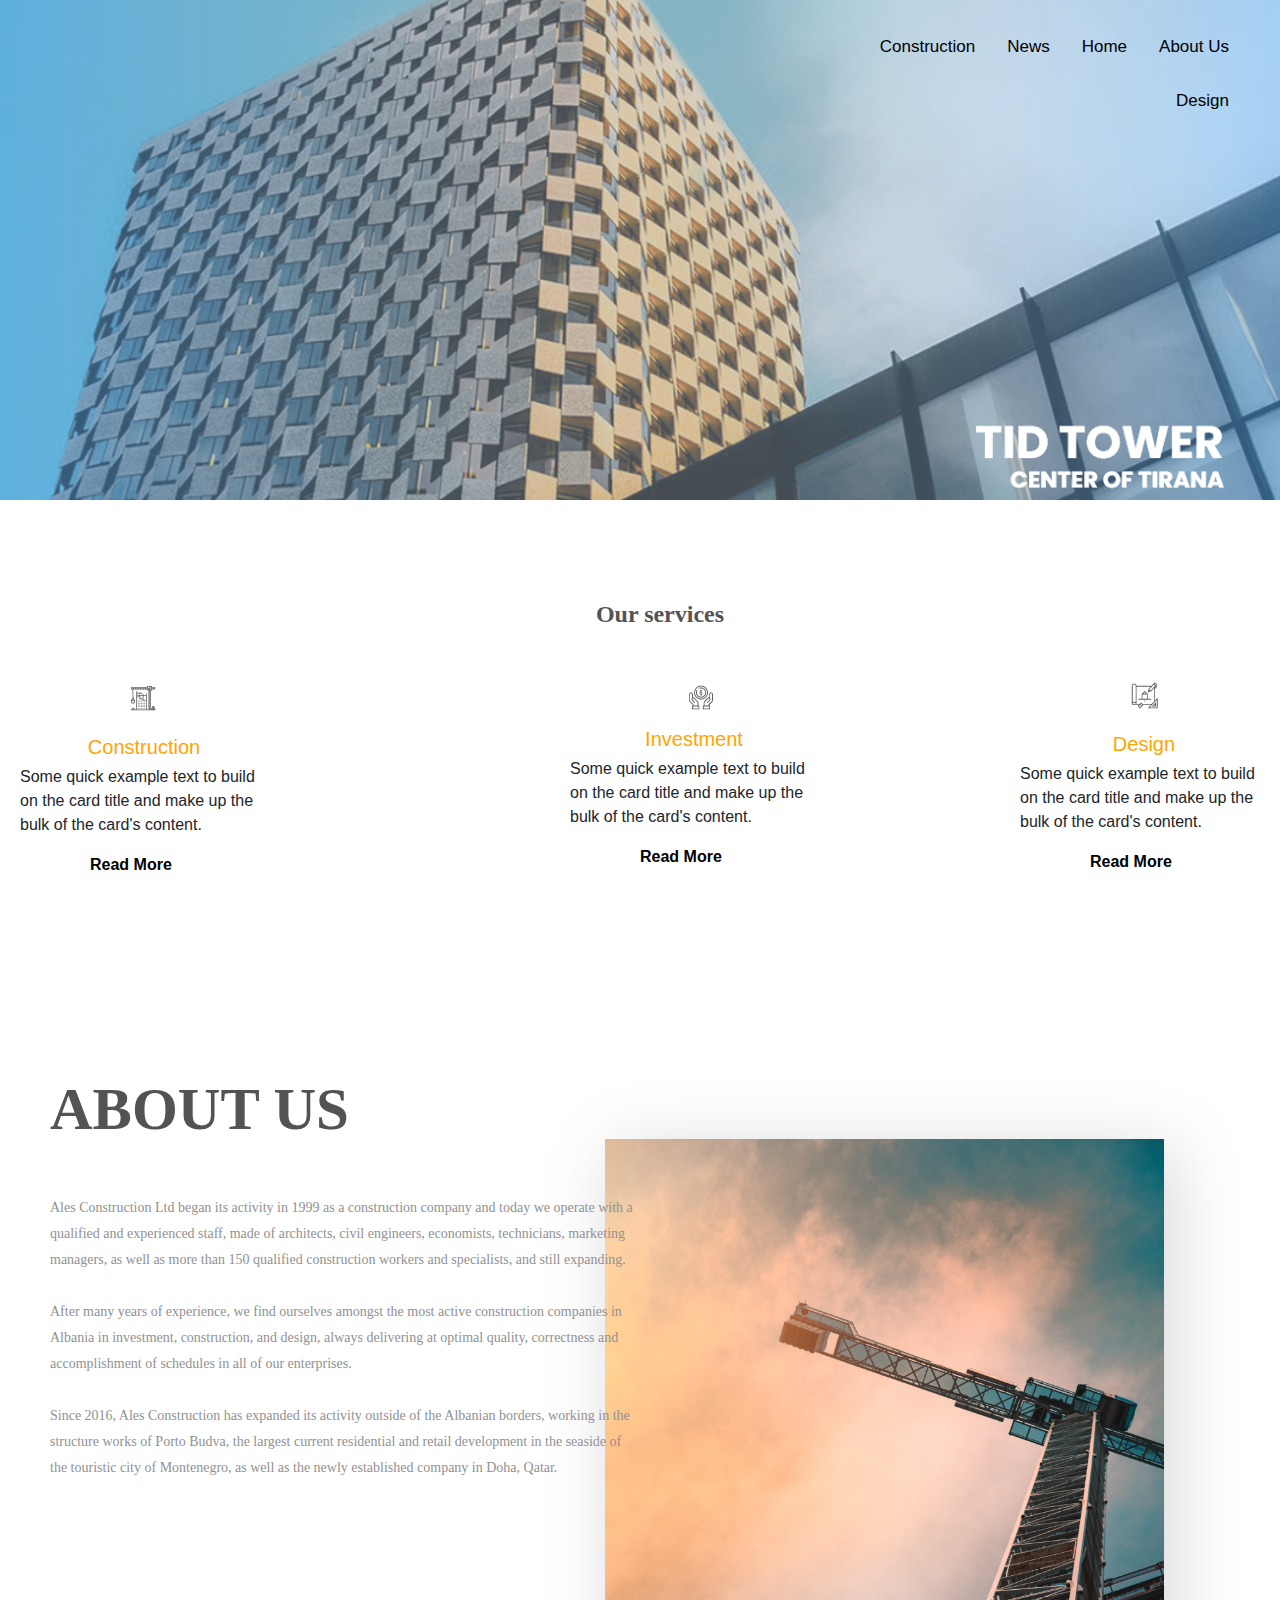
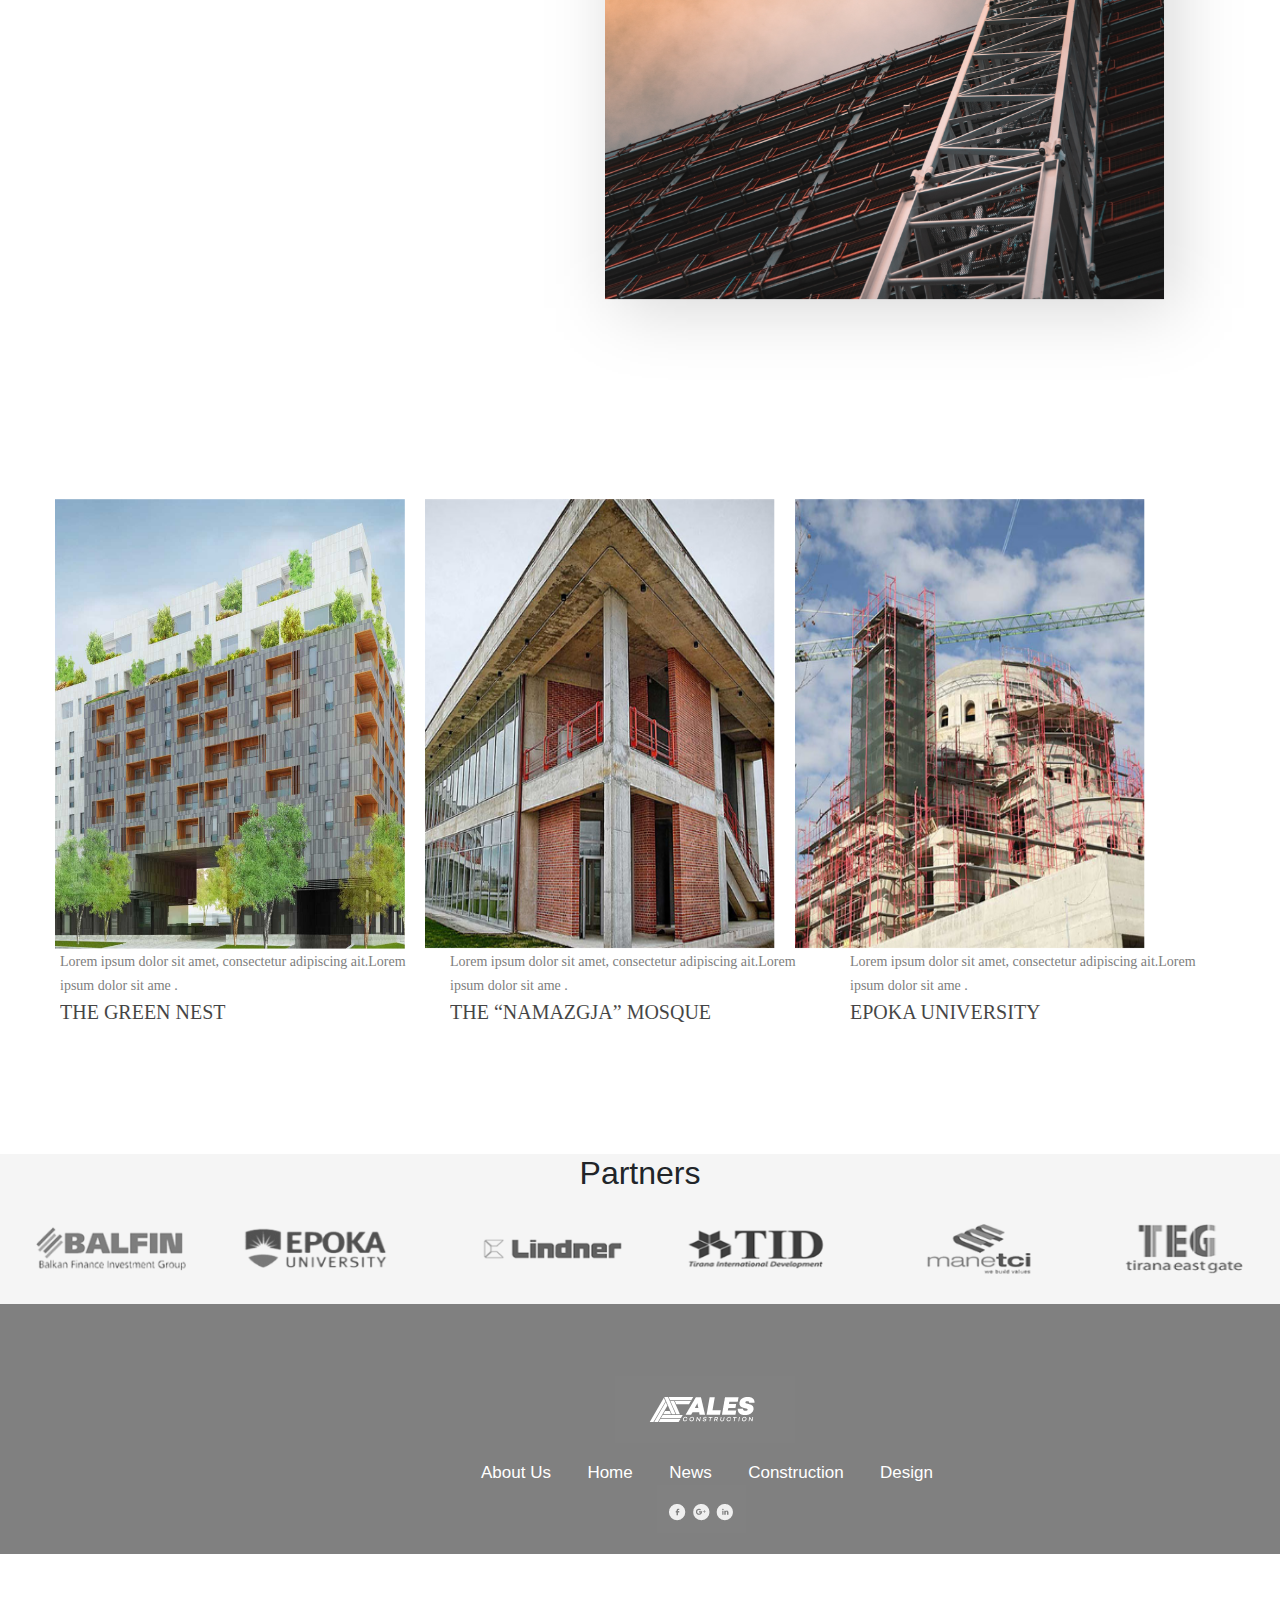
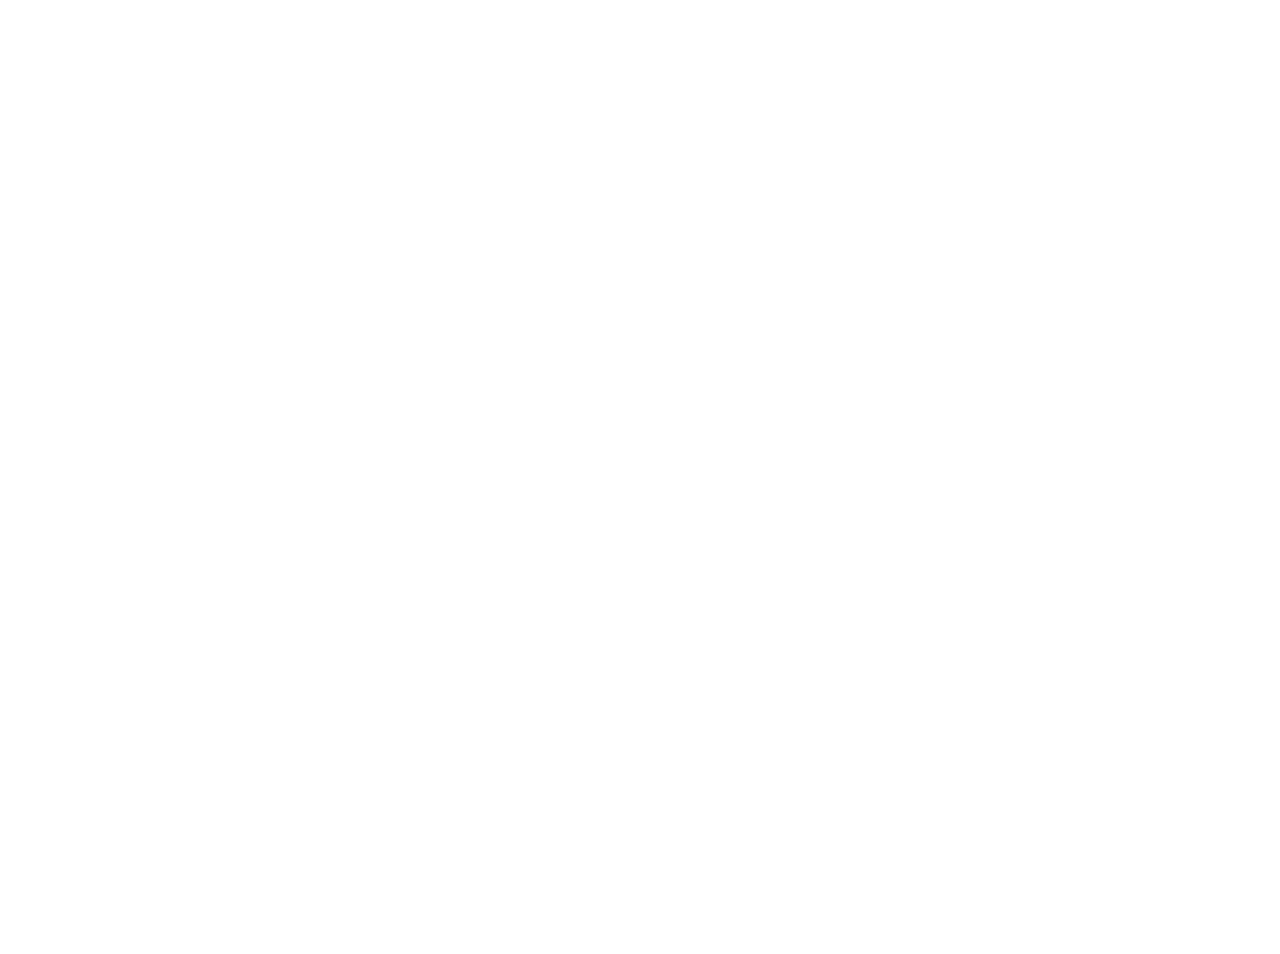
<file: index.html>
<!DOCTYPE html>
<html>
<head>
<link rel="stylesheet" href="https://stackpath.bootstrapcdn.com/bootstrap/4.4.1/css/bootstrap.min.css" integrity="sha384-Vkoo8x4CGsO3+Hhxv8T/Q5PaXtkKtu6ug5TOeNV6gBiFeWPGFN9MuhOf23Q9Ifjh" crossorigin="anonymous">
<script src="https://code.jquery.com/jquery-3.4.1.slim.min.js" integrity="sha384-J6qa4849blE2+poT4WnyKhv5vZF5SrPo0iEjwBvKU7imGFAV0wwj1yYfoRSJoZ+n" crossorigin="anonymous"></script>
<script src="https://cdn.jsdelivr.net/npm/popper.js@1.16.0/dist/umd/popper.min.js" integrity="sha384-Q6E9RHvbIyZFJoft+2mJbHaEWldlvI9IOYy5n3zV9zzTtmI3UksdQRVvoxMfooAo" crossorigin="anonymous"></script>
<script src="https://stackpath.bootstrapcdn.com/bootstrap/4.4.1/js/bootstrap.min.js" integrity="sha384-wfSDF2E50Y2D1uUdj0O3uMBJnjuUD4Ih7YwaYd1iqfktj0Uod8GCExl3Og8ifwB6" crossorigin="anonymous"></script>
<meta name="viewport" content="width=device-width, initial-scale=1">

<link rel="stylesheet" type="text/css" href="css/style.css">
<title>Abisnet</title>
</head>
<body>

<div class="bg-img">
<div class="container">
<div class="topnav">
<a href="about.html">About Us</a>
<a href="index.html">Home</a>
<a href="news.html">News</a>
<a href="contact.html">Construction</a>
<a href="about.html">Design</a>


</div>
</div>
</div>

<div class="dot">
<h4 class="txt"> Our services </h4>
</div>

<div>
<img src="photo/logos.png" class="gol">
<img src="photo/logos1.png" class="gol1">
<img src="photo/logos2.png" style="margin-top: 13px" class="gol2">
</div>





<div class="card4" style="width: 18rem;">

<div class="card-body">

<h5 class="card-title" style="color: orange;" >Construction</h5>
<h6 class="card-subtitle mb-2 text-muted"></h6>
<p class="card-text">Some quick example text to build on the card title and make up the bulk of the card's content.</p>
<a href="#" class="card-link" style="margin-left: 70px" >Read More</a>
<a href="#" class="card-link"></a>
</div>
</div>

<div class="card1" style="width: 18rem;">

<div class="card-body">
<h5 class="card-title" style="color: orange;">Investment</h5>
<h6 class="card-subtitle mb-2 text-muted"></h6>
<p class="card-text">Some quick example text to build on the card title and make up the bulk of the card's content.</p>
<a href="#" class="card-link" style="margin-left: 70px" >Read More</a>
<a href="#" class="card-link"></a>
</div>
</div>

<div class="card2" style="width: 18rem;">

<div class="card-body">
<h5 class="card-title" style="color: orange;">Design</h5>
<h6 class="card-subtitle mb-2 text-muted"></h6>
<p class="card-text">Some quick example text to build on the card title and make up the bulk of the card's content.</p>
<a href="#" class="card-link" style="margin-left: 70px" >Read More</a>
<a href="#" class="card-link"></a>
</div>
</div>





</div>


<div id="ABOUT_US_">
<span class="ab">ABOUT US</span><br>
</div>
<div id="Ales_Construction_Ltd_began_it">
<span>Ales Construction Ltd began its activity in 1999 as a construction company and today we operate with a qualified and experienced staff, made of architects, civil engineers, economists, technicians, marketing managers, as well as more than 150 qualified construction workers and specialists, and still expanding.<br/><br/>After many years of experience, we find ourselves amongst the most active construction companies in Albania in investment, construction, and design, always delivering at optimal quality, correctness and accomplishment of schedules in all of our enterprises.<br/><br/>Since 2016, Ales Construction has expanded its activity outside of the Albanian borders, working in the structure works of Porto Budva, the largest current residential and retail development in the seaside of the touristic city of Montenegro, as well as the newly established company in Doha, Qatar.<br/></span> <br>


</div>


<svg class="Rectangle_23">

<rect fill="transparent" stroke="rgba(255,255,255,1)" stroke-width="8px" stroke-linejoin="miter" stroke-linecap="butt" stroke-miterlimit="4" shape-rendering="auto" id="Rectangle_23" rx="0" ry="0" x="0" y="0" width="559" height="760">
</rect>

</svg>





<div>
<img id="james_sullivan_ESZRBtkQ_f8_uns" src="james_sullivan_ESZRBtkQ_f8_uns.png" srcset="photo/bridge.png" align="right">

<div class="row">



<div class="column">

<img src="photo/this.png" width="500px" alt="Snow" class="img1" >
<div id="THE_GREEN_NEST">
<span>THE GREEN NEST</span>
</div>

</div>
<div class="column">
<img src="photo/that.png" alt="Forest" class="img2">
<div id="THE__NAMAZGJA__MOSQUE">
<span>THE “NAMAZGJA” MOSQUE</span>
</div>

<div id="EPOKA_UNIVERSITY">
<span>EPOKA UNIVERSITY</span>
</div>
</div>
<div class="column">
<img src="photo/Mask_Group_3_gw_pattern.png"  alt="Mountains" class="img3" >
</div>
</div>

<div id="Lorem_ipsum_dolor_sit_amet__co">
<span>Lorem ipsum dolor sit amet, consectetur adipiscing ait.Lorem ipsum dolor sit ame .</span>
</div>
<div id="Lorem_ipsum_dolor_sit_amet__co_bc">
<span>Lorem ipsum dolor sit amet, consectetur adipiscing ait.Lorem ipsum dolor sit ame .</span>
</div>
<div id="Lorem_ipsum_dolor_sit_amet__co_bd">
<span>Lorem ipsum dolor sit amet, consectetur adipiscing ait.Lorem ipsum dolor sit ame .</span>
</div>

<div id="portfolio" class="container-fluid text-center bg-grey">
<h2>Partners</h2><br>
<div class="row text-center slideanim">
<div class="col-sm-4">

<div class="thumbnail">
<img src="photo/Image_6.png" alt="Paris" width="150" height="50">
<img src="photo/Image_7.png" class="im1" alt="Paris" width="150" height="50">

</div>

</div>

<div class="col-sm-4">
<div class="thumbnail1">
<img src="photo/Image_8.png"   alt="Paris" width="150" height="50">
<img src="photo/Image_9.png" class="im2" alt="Paris" width="150" height="50">

</div>
</div>


<div class="col-sm-4">
<div class="thumbnail1">
<img src="photo/Image_10.png"   alt="Paris" width="150" height="50">
<img src="photo/Image_11.png" class="im3" alt="Paris" width="150" height="50">

</div>
</div>






<svg class="Path_13_cf" viewBox="352 160 8.806 8.806">

</svg>


</div>


</div>






<!-- Footer -->
<footer class="page-footer font-small blue">
<!-- Copyright -->
<div class="footer-copyright text-center py-3">

<div class="container">
<div class="topnav1">
<a href="about.html">About Us</a>
<a href="index.html">Home</a>
<a href="news.html">News</a>
<a href="contact.html">Construction</a>
<a href="about.html">Design</a>



</div>

<img src="photo/icons.png"  class="icn">

</div>

</div>

<img src="photo/logo.png"  class="logo">


</div>
</div>
</div>
</div>
<!-- Copyright -->

</footer>
<!-- Footer -->






</body>
</html>
</file>
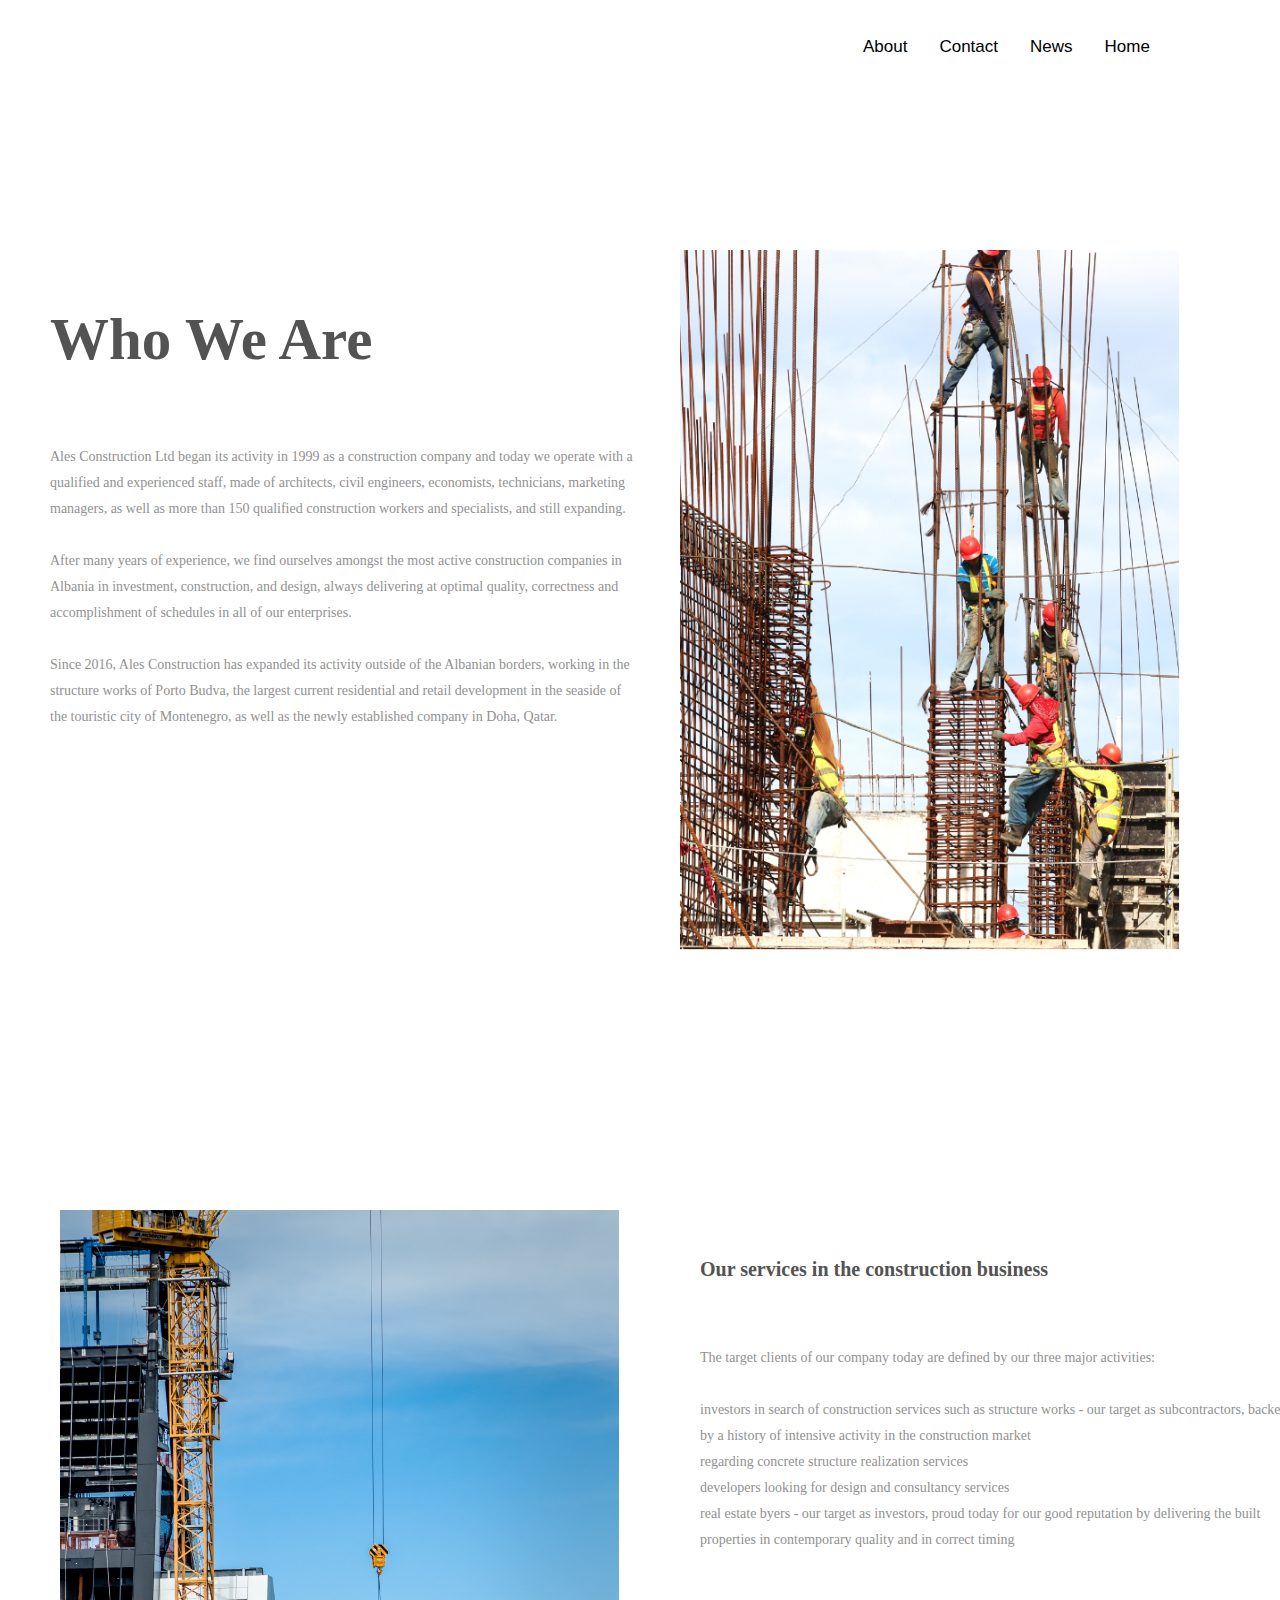
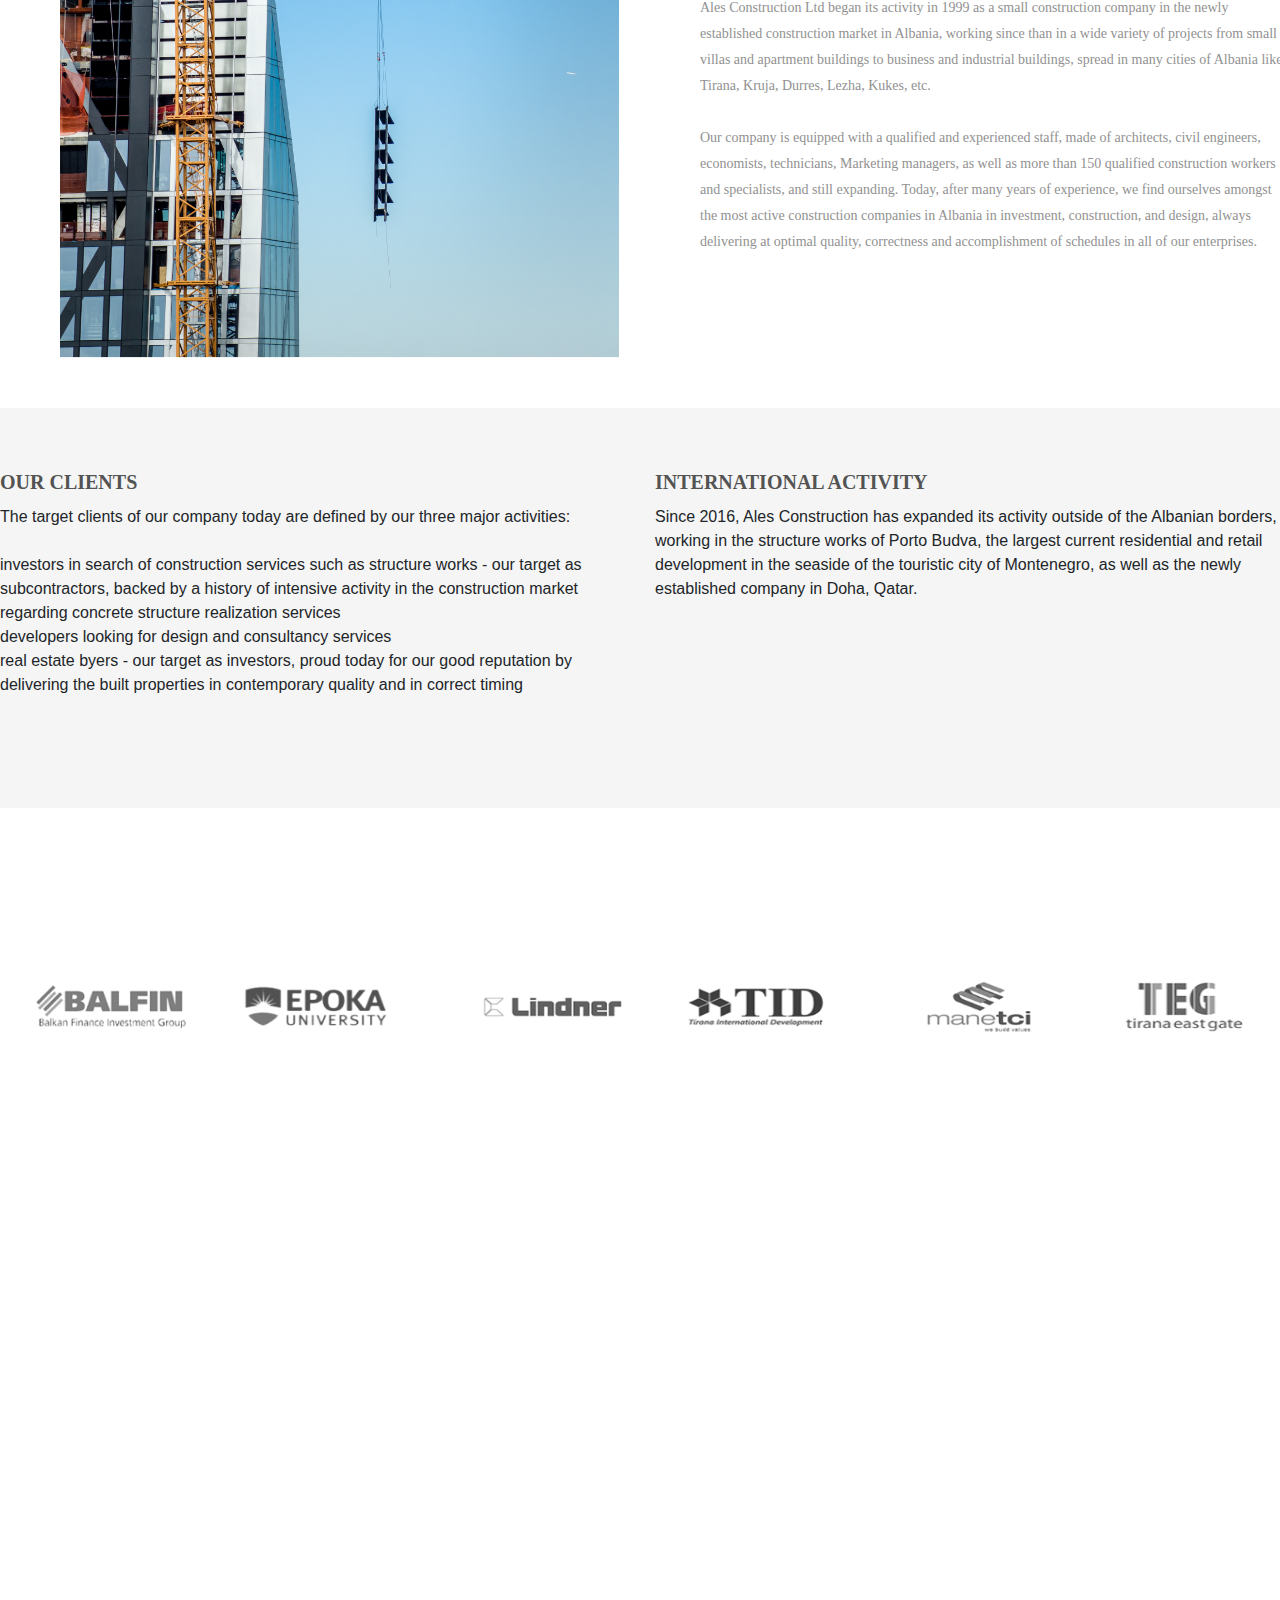
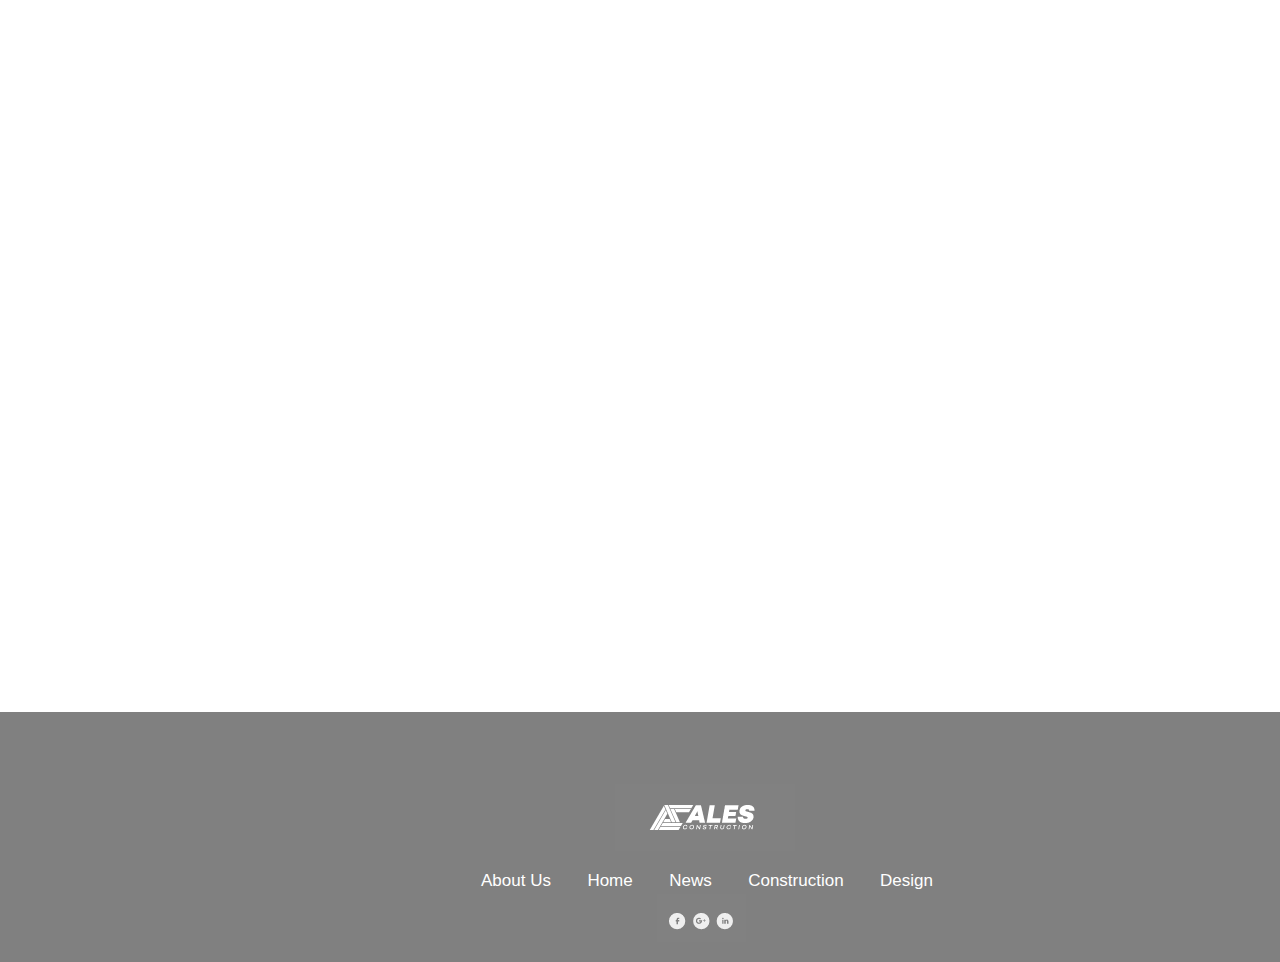
<file: about.html>
<!DOCTYPE html>
<html>
<head>
<link rel="stylesheet" href="https://stackpath.bootstrapcdn.com/bootstrap/4.4.1/css/bootstrap.min.css" integrity="sha384-Vkoo8x4CGsO3+Hhxv8T/Q5PaXtkKtu6ug5TOeNV6gBiFeWPGFN9MuhOf23Q9Ifjh" crossorigin="anonymous">
<script src="https://code.jquery.com/jquery-3.4.1.slim.min.js" integrity="sha384-J6qa4849blE2+poT4WnyKhv5vZF5SrPo0iEjwBvKU7imGFAV0wwj1yYfoRSJoZ+n" crossorigin="anonymous"></script>
<script src="https://cdn.jsdelivr.net/npm/popper.js@1.16.0/dist/umd/popper.min.js" integrity="sha384-Q6E9RHvbIyZFJoft+2mJbHaEWldlvI9IOYy5n3zV9zzTtmI3UksdQRVvoxMfooAo" crossorigin="anonymous"></script>
<script src="https://stackpath.bootstrapcdn.com/bootstrap/4.4.1/js/bootstrap.min.js" integrity="sha384-wfSDF2E50Y2D1uUdj0O3uMBJnjuUD4Ih7YwaYd1iqfktj0Uod8GCExl3Og8ifwB6" crossorigin="anonymous"></script>
<meta name="viewport" content="width=device-width, initial-scale=1">

<link rel="stylesheet" type="text/css" href="css/style.css">
<title>Abisnet</title>
</head>
<body>


<div class="container">
<div class="topnav">
<a href="index.html">Home</a>
<a href="news.html">News</a>
<a href="contact.html">Contact</a>
<a href="about.html">About</a>
<a href="#about"></a>


</div>
</div>

</div>
</body>

<div class="cont">
<div id="ABOUT_US_1">
<span class="ab1">Who We Are</span><br>
</div>
<div id="Ales_Construction_Ltd_began_it1">
<span>Ales Construction Ltd began its activity in 1999 as a construction company and today we operate with a qualified and experienced staff, made of architects, civil engineers, economists, technicians, marketing managers, as well as more than 150 qualified construction workers and specialists, and still expanding.<br/><br/>After many years of experience, we find ourselves amongst the most active construction companies in Albania in investment, construction, and design, always delivering at optimal quality, correctness and accomplishment of schedules in all of our enterprises.<br/><br/>Since 2016, Ales Construction has expanded its activity outside of the Albanian borders, working in the structure works of Porto Budva, the largest current residential and retail development in the seaside of the touristic city of Montenegro, as well as the newly established company in Doha, Qatar.<br/></span> <br>

</div>


<svg class="Rectangle_23">


<rect fill="transparent" stroke="rgba(255,255,255,1)" stroke-width="8px" stroke-linejoin="miter" stroke-linecap="butt" stroke-miterlimit="4" shape-rendering="auto" id="Rectangle_23" rx="0" ry="0" x="0" y="0" width="559" height="760">
</rect>

</svg>

<div>

<img id="james_sullivan_ESZRBtkQ_f8_uns1" src="james_sullivan_ESZRBtkQ_f8_uns.png" srcset="photo/josue_isai_ramos_figueroa_qvBY.png" align="right">


</div>





<div class="row">







<div class="column">



<p class="ab2">Our services in the construction business</p>


</div>

<div id="Ales_Construction_Ltd_began_ita">
<span>Ales Construction Ltd began its activity in 1999 as a small construction company in the newly established construction market in Albania, working since than in a wide variety of projects from small villas and apartment buildings to business and industrial buildings, spread in many cities of Albania like Tirana, Kruja, Durres, Lezha, Kukes, etc.<br/><br/> Our company is equipped with a qualified and experienced staff, made of architects, civil engineers, economists, technicians, Marketing managers, as well as more than 150 qualified construction workers and specialists, and still expanding. Today, after many years of experience, we find ourselves amongst the most active construction companies in Albania in investment, construction, and design, always delivering at optimal quality, correctness and accomplishment of schedules in all of our enterprises.<br/><br/></span><br>
</div>
<div id="Ales_Construction_Ltd_began_it3">
<span>The target clients of our company today are defined by our three major activities:<br/><br/>investors in search of construction services such as structure works - our target as subcontractors, backed by a history of intensive activity in the construction market<br/>
regarding concrete structure realization services<br/>developers looking for design and consultancy services<br/>real estate byers - our target as investors, proud today for our good reputation by delivering the built properties in contemporary quality and in correct timing<br/></span><br>
</div>

<img id="james_sullivan_ESZRBtkQ_f8_uns2" src="james_sullivan_ESZRBtkQ_f8_uns.png" srcset="photo/a.png" align="right"> 


</div>

</div>

</div>


<div class="do">
<div class="row">
<div class="col-sm-6">
<div class="">
<div class="card-body1">
<h5 class="card-title1">OUR CLIENTS</h5>
<p class="card-text1"> <span>The target clients of our company today are defined by our three major activities:<br/><br/>investors in search of construction services such as structure works - our target as subcontractors, backed by a history of intensive activity in the construction market regarding concrete structure realization services<br/>developers looking for design and consultancy services<br/>real estate byers - our target as investors, proud today for our good reputation by delivering the built properties in contemporary quality and in correct timing<br/></span><br></p>
</div>
</div>
</div>
<div class="col-sm-6">
<div class="">
<div class="card-body1">
<h5 class="card-title1
">INTERNATIONAL ACTIVITY</h5>
<p class="card-text1"><span>Since 2016, Ales Construction has expanded its activity outside of the Albanian borders, working in the structure works of Porto Budva, the largest current residential and retail development in the seaside of the touristic city of Montenegro, as well as the newly established company in Doha, Qatar.</span><br></p>
</div>
</div>
</div>
</div>
</div>

<div id="portfolio" class="container-fluid text-center bg-grey1">




<h5 id="kl" class="part"></h5><br>
<div class="row text-center slideanim">
<div class="col-sm-4">

<div class="thumbnail">
<img src="photo/Image_6.png" alt="Paris" width="150" height="50">
<img src="photo/Image_7.png" class="im1" alt="Paris" width="150" height="50">

</div>

</div>

<div class="col-sm-4">
<div class="thumbnail1">
<img src="photo/Image_8.png"   alt="Paris" width="150" height="50">
<img src="photo/Image_9.png" class="im2" alt="Paris" width="150" height="50">

</div>
</div>


<div class="col-sm-4">
<div class="thumbnail1">
<img src="photo/Image_10.png"   alt="Paris" width="150" height="50">
<img src="photo/Image_11.png" class="im3" alt="Paris" width="150" height="50">

</div>
</div>






<svg class="Path_13_cf" viewBox="352 160 8.806 8.806">

</svg>


</div>


</div>






<!-- Footer -->
<footer class="page-footer font-small blue">
<!-- Copyright -->
<div class="footer-copyright text-center py-3">

<div class="container">
<div class="topnav1">
<a href="about.html">About Us</a>
<a href="index.html">Home</a>
<a href="news.html">News</a>
<a href="contact.html">Construction</a>
<a href="about.html">Design</a>



</div>

<img src="photo/icons.png"  class="icn">

</div>

</div>

<img src="photo/logo.png"  class="logo">


</div>
</div>
</div>
</div>
<!-- Copyright -->

</footer>
<!-- Footer -->
<!-- Footer -->






</body>
</html>
</file>
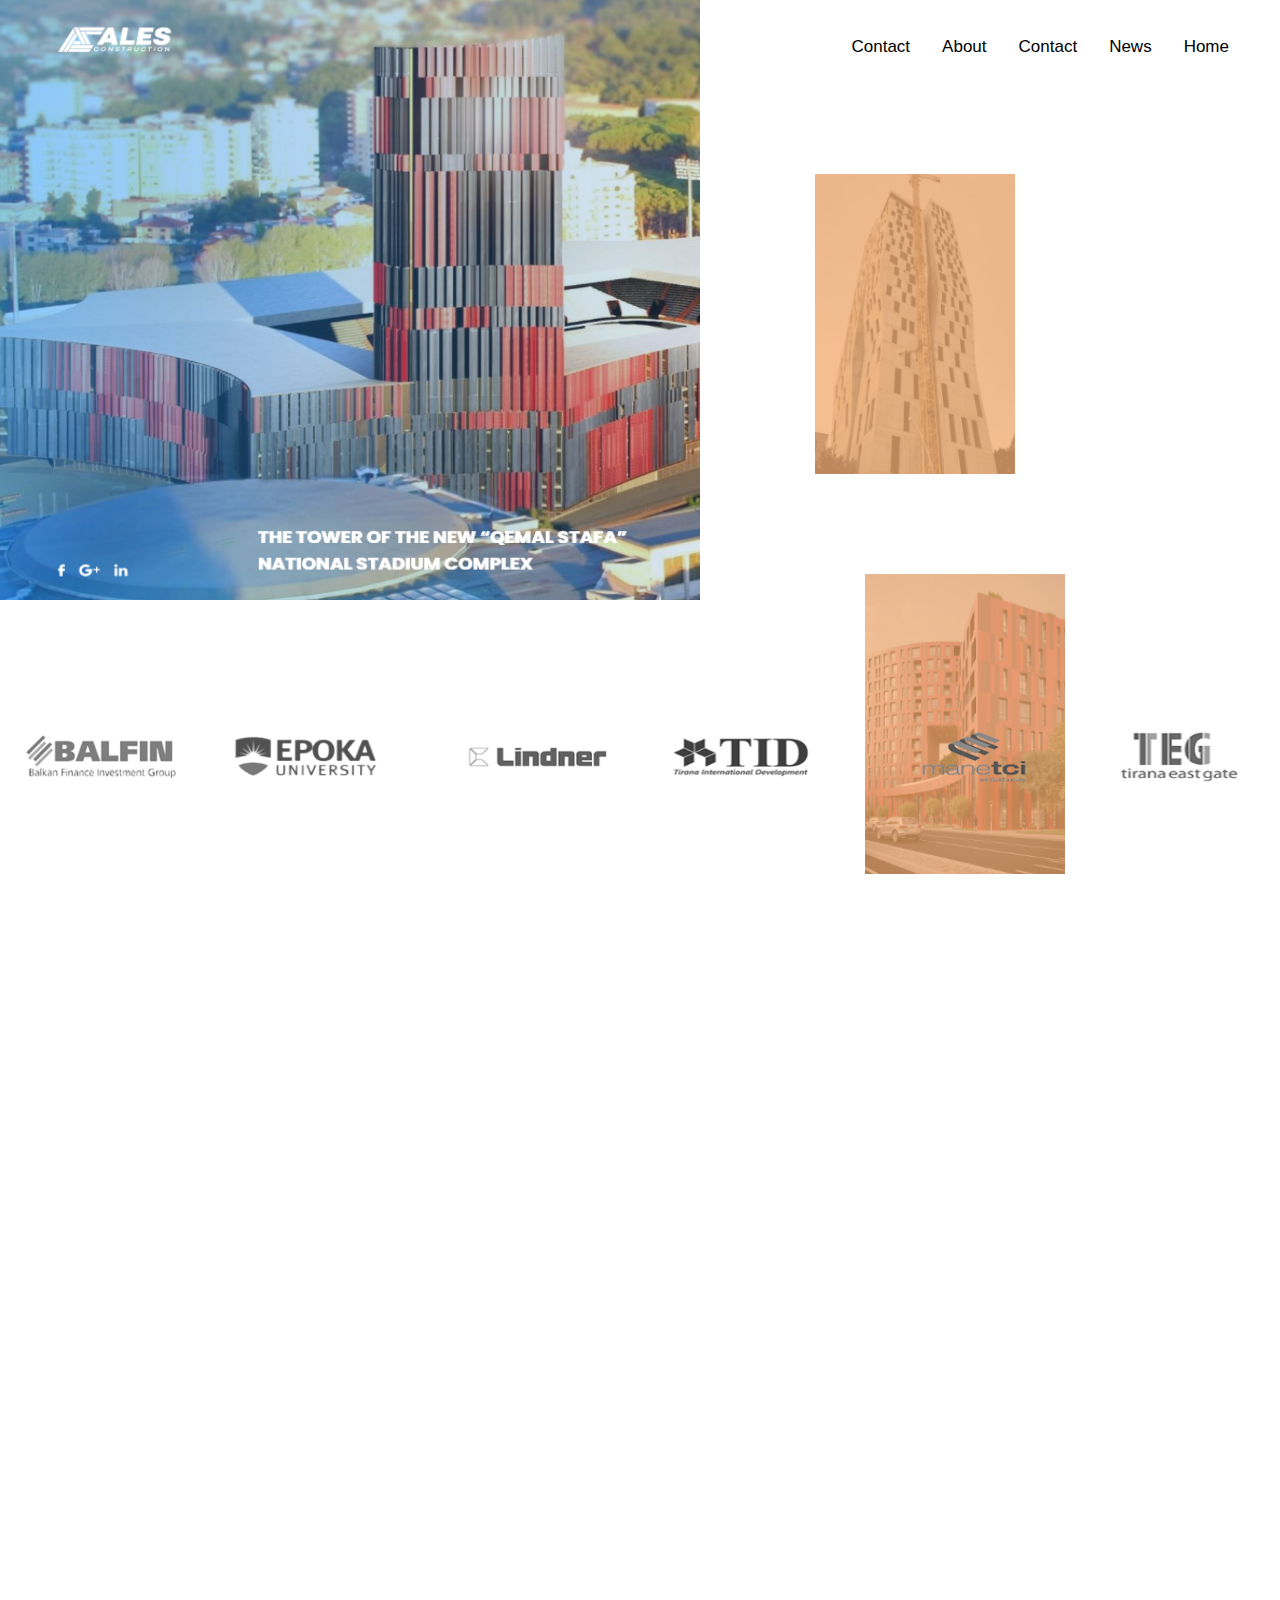
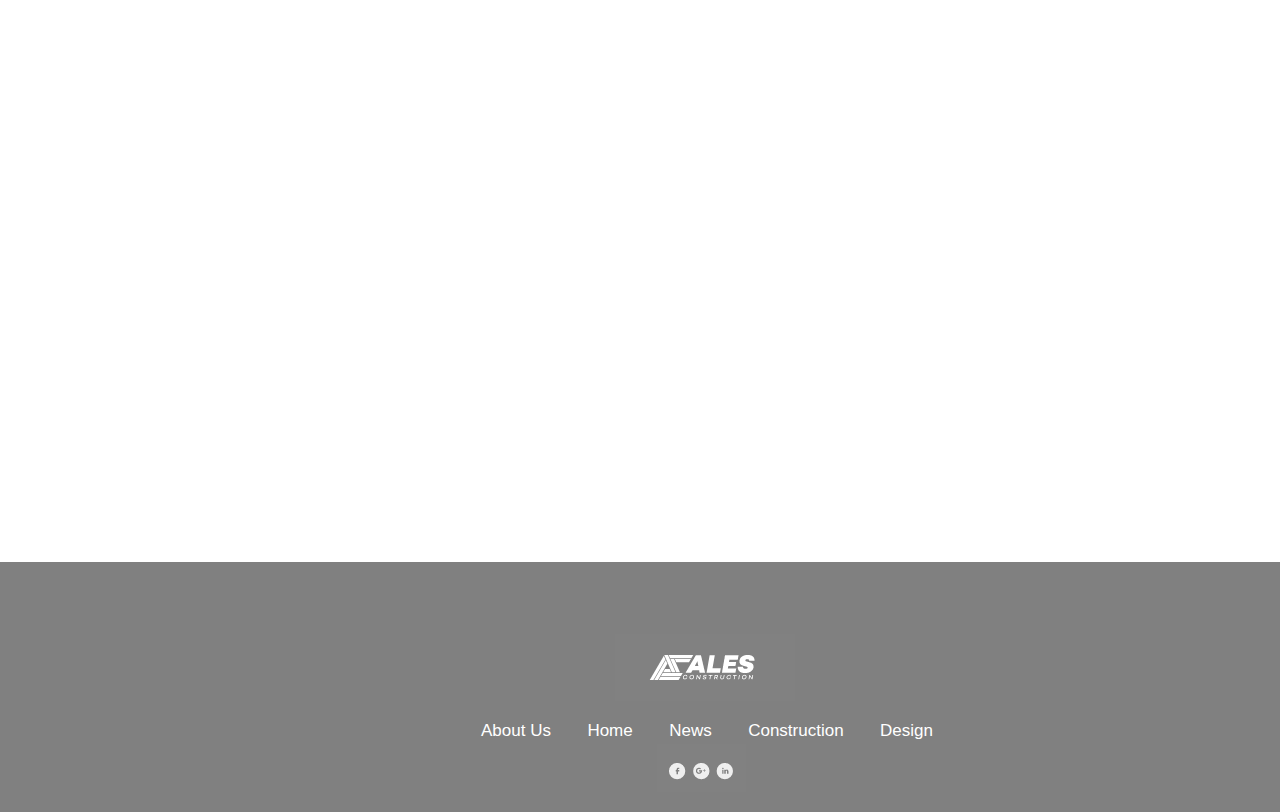
<file: news.html>
<!DOCTYPE html>
<html>
<head>
<link rel="stylesheet" href="https://stackpath.bootstrapcdn.com/bootstrap/4.4.1/css/bootstrap.min.css" integrity="sha384-Vkoo8x4CGsO3+Hhxv8T/Q5PaXtkKtu6ug5TOeNV6gBiFeWPGFN9MuhOf23Q9Ifjh" crossorigin="anonymous">
<script src="https://code.jquery.com/jquery-3.4.1.slim.min.js" integrity="sha384-J6qa4849blE2+poT4WnyKhv5vZF5SrPo0iEjwBvKU7imGFAV0wwj1yYfoRSJoZ+n" crossorigin="anonymous"></script>
<script src="https://cdn.jsdelivr.net/npm/popper.js@1.16.0/dist/umd/popper.min.js" integrity="sha384-Q6E9RHvbIyZFJoft+2mJbHaEWldlvI9IOYy5n3zV9zzTtmI3UksdQRVvoxMfooAo" crossorigin="anonymous"></script>
<script src="https://stackpath.bootstrapcdn.com/bootstrap/4.4.1/js/bootstrap.min.js" integrity="sha384-wfSDF2E50Y2D1uUdj0O3uMBJnjuUD4Ih7YwaYd1iqfktj0Uod8GCExl3Og8ifwB6" crossorigin="anonymous"></script>
<meta name="viewport" content="width=device-width, initial-scale=1">

<link rel="stylesheet" type="text/css" href="css/style.css">
<title>Abisnet</title>
</head>
<body>

<div class="container">
<div class="topnav">
<a href="index.html">Home</a>
<a href="news.html">News</a>
<a href="contact.html">Contact</a>
<a href="about.html">About</a>
<a href="#about">Contact</a>




</div>
<div class="photo">
<img src="photo/all.png" height="300px" width="200px" alt="Forest" class="img5">
<img src="photo/all1.png" height="300px" width="200px" alt="Forest" class="img6">



</div>

</div> 




<img id="james_sullivan_ESZRBtkQ_f8_uns3" width="700px" height="600px" src="james_sullivan_ESZRBtkQ_f8_uns.png" srcset="photo/cpc.png" class="trok"> 









</div>

</div>

</div>






<div class="thefooter">
<h5 id="kl" class="part"></h5><br>
<div class="row text-center slideanime">
<div class="col-sm-4">

<div class="thumbnail2">
<img src="photo/Image_6.png" alt="Paris" width="150" height="50">
<img src="photo/Image_7.png" class="im1" alt="Paris" width="150" height="50">

</div>

</div>

<div class="col-sm-4">
<div class="thumbnail2">
<img src="photo/Image_8.png"   alt="Paris" width="150" height="50">
<img src="photo/Image_9.png" class="im2" alt="Paris" width="150" height="50">

</div>
</div>


<div class="col-sm-4">
<div class="thumbnail2">
<img src="photo/Image_10.png"   alt="Paris" width="150" height="50">
<img src="photo/Image_11.png" class="im3" alt="Paris" width="150" height="50">

</div>
</div>






<svg class="Path_13_cf" viewBox="352 160 8.806 8.806">

</svg>


</div>


</div>






<!-- Footer -->
<footer class="page-footer font-small blue">
<!-- Copyright -->
<div class="footer-copyright text-center py-3">

<div class="container">
<div class="topnav1">
<a href="about.html">About Us</a>
<a href="index.html">Home</a>
<a href="news.html">News</a>
<a href="contact.html">Construction</a>
<a href="about.html">Design</a>



</div>

<img src="photo/icons.png"  class="icn">

</div>

</div>

<img src="photo/logo.png"  class="logo">


</div>
</div>
</div>
</div>
<!-- Copyright -->

</footer>
<!-- Footer -->





</body>
</html>
</file>
<file: css/style.css>
body {font-family: Arial, Helvetica, sans-serif;}
* {box-sizing: border-box;}

.bg-img {
/* The image used */
background-image: url("../photo/dskbg.png");

min-height: 500px;

/* Center and scale the image nicely */
background-position: center;
background-repeat: no-repeat;
background-size: cover;

/* Needed to position the navbar */
position: relative;
}

/* Position the navbar container inside the image */
.container {
position: absolute;
margin: 20px;
width: auto;
margin-left: 800px;
}

/* The navbar */
.topnav {
overflow: hidden;
}

/* Navbar links */
.topnav a {
float: right;
color: black;
text-align: center;
padding: 14px 16px;
text-decoration: none;
font-size: 17px;
}

.topnav a:hover {
color: black;
}

.txt{
text-align: center;
font-weight: bold;
margin-top: 100px;
margin-left: -70px;
}

.card1{

margin-left: 550px;
margin-top: -190px;
}

.card2{
margin-left: 1000px;
margin-top: -177px;
}

.card4{

}

.footer{
background: #152F4F;
color:white;

.links{
ul {list-style-type: none;}
li a{
color: white;
transition: color .2s;
&:hover{
text-decoration:none;
color:#4180CB;
}
}
}  
.about-company{
i{font-size: 25px;}
a{
color:white;
transition: color .2s;
&:hover{color:#4180CB}
}
} 
.location{
i{font-size: 18px;}
}
.copyright p{border-top:1px solid rgba(255,255,255,.1);} 
}


.page-footer.font-small.blue{
background-color: grey;
height: 250px

}

#About_Us______Construction____ {
position: absolute;
left: 0px;
top: 0px;
overflow: visible;
width: 653px;
white-space: nowrap;
line-height: 39px;
margin-top: -11.5px;
text-align: center;
font-family: Poppins;
font-style: normal;
font-weight: normal;
font-size: 16px;
color: rgba(74,74,74,1);
background-color: grey;
}

#Ales_Construction_Ltd_began_it {
position: absolute;
left: 50px;
top: 1200.604px;
overflow: hidden;
width: 591.389px;
height: 378.564px;
line-height: 26px;
margin-top: -6px;
text-align: left;
font-family: Poppins;
font-style: normal;
font-weight: normal;
font-size: 14px;
color: rgba(145,145,145,1);
}


#Ales_Construction_Ltd_began_ita{
position: absolute;
left: 700px;
top: 1600.604px;
overflow: hidden;
width: 591.389px;
height: 378.564px;
line-height: 26px;
margin-top: -6px;
text-align: left;
font-family: Poppins;
font-style: normal;
font-weight: normal;
font-size: 14px;
color: rgba(145,145,145,1);

}




#ABOUT_US_ {
position: absolute;
left: 50px;
top: 1000.377px;
overflow: visible;
width: 297px;
white-space: nowrap;
line-height: 79px;
margin-top: 70px;
text-align: left;
font-family: Poppins;
font-style: normal;
font-weight: bold;
font-size: 59px;
color: rgba(83,83,83,1);

}



.card{
margin-top: -600px;
}

.card-img-top{
margin-top: -600px;

}




/* Three image containers (use 25% for four, and 50% for two, etc) */
.column {
float: left;
width: 33.33%;
padding:5px;
margin-top:1050px;
padding-right: 30px
}

/* Clear floats after image containers */
.row::after {
content: "";
clear: both;
display: table;
}

.img1{
margin-left: 50px;

width: 350px;
height: 450px;
}

.img2{
margin-left: 250px;
width: 350px;
height: 450px;


}
.img3{
margin-left: 450px;
width: 350px;
height: 450px;
}


.recent{

}

#THE_GREEN_NEST {
opacity: 0.805;
position: absolute;
left: 60px;
overflow: visible;
width: 159px;
white-space: nowrap;
line-height: 47px;
margin-top: 40px;
text-align: left;
font-family: Poppins;
font-style: normal;
font-weight: normal;
font-size: 20px;
color: rgba(23,23,23,1);
}



#THE__NAMAZGJA__MOSQUE {
opacity: 0.805;
position: absolute;
left: 450px;
overflow: visible;
width: 262px;
white-space: nowrap;
line-height: 47px;
margin-top: 40px;
text-align: left;
font-family: Poppins;
font-style: normal;
font-weight: normal;
font-size: 20px;
color: rgba(23,23,23,1);
}
#EPOKA_UNIVERSITY {
opacity: 0.805;
position: absolute;
left: 850px;
overflow: visible;
width: 182px;
white-space: nowrap;
line-height: 47px;
margin-top: 40px;
text-align: left;
font-family: Poppins;
font-style: normal;
font-weight: normal;
font-size: 20px;
color: rgba(23,23,23,1);
}



div#Lorem_ipsum_dolor_sit_amet__co{



}


.Lorem_ipsum_dolor_sit_amet__co_bc{


}

.Lorem_ipsum_dolor_sit_amet__co_bd{

}

#Lorem_ipsum_dolor_sit_amet__co {
opacity: 0.805;
position: absolute;
left: 60px;
top: 2450.175px;
overflow: visible;
width: 368.988px;
height: 122.663px;
line-height: 24px;
margin-top: 100px;
text-align: left;
font-family: Open Sans;
font-style: normal;
font-weight: normal;
font-size: 14px;
color: rgba(94,94,94,1);
}
#Lorem_ipsum_dolor_sit_amet__co_bc {
opacity: 0.805;
position: absolute;
left: 450px;
top: 2450.175px;
overflow: visible;
width: 368.988px;
height: 122.663px;
line-height: 24px;
margin-top: 100px;
text-align: left;
font-family: Open Sans;
font-style: normal;
font-weight: normal;
font-size: 14px;
color: rgba(94,94,94,1);
}
#Lorem_ipsum_dolor_sit_amet__co_bd {
opacity: 0.805;
position: absolute;
left: 850px;
top: 2450.175px;
overflow: visible;
width: 368.988px;
height: 122.663px;
line-height: 24px;
margin-top: 100px;
text-align: left;
font-family: Open Sans;
font-style: normal;
font-weight: normal;
font-size: 14px;
color: rgba(94,94,94,1);
}

#PARTNERS {
position: absolute;
left: 899.635px;
top: 3546.869px;
overflow: visible;
width: 92px;
white-space: nowrap;
line-height: 89px;
margin-top: -35.5px;
text-align: left;
font-family: Poppins;
font-style: normal;
font-weight: bold;
font-size: 18px;
color: rgba(83,83,83,1);
}



div#portfolio.container-fluid.text-center.bg-grey{
margin-top: 200px
}


div.thumbnail1{
margin-left: 30px
}

img.im1{
margin-left: 50px;
}

img.im2{
margin-left: 50px;
}
img.im3{
margin-left: 50px;
}


div#portfolio.container-fluid.text-center.bg-grey{

background-color: #F5F5F5;
height: 150px;
}

.topnav1 a{


color: white;
text-align: center;
padding: 14px 16px;
text-decoration: none;
font-size: 17px;


}

div.topnav1{
margin-left: -350px;
margin-top: 120px;
}


button.w3-button.w3-deep-orange{
background-color: orange;

}



#Ales_Construction_Ltd_began_it1 {
position: absolute;
left: 50px;
top: 450px;
overflow: hidden;
width: 591.389px;
height: 378.564px;
line-height: 26px;
margin-top: -6px;
text-align: left;
font-family: Poppins;
font-style: normal;
font-weight: normal;
font-size: 14px;
color: rgba(145,145,145,1);
}

span.ab{
margin-top: 50px;
}

#ABOUT_US_1 {
position: absolute;
left: 50px;
top: 230px;
overflow: visible;
width: 297px;
white-space: nowrap;
line-height: 79px;
margin-top: 70px;
text-align: left;
font-family: Poppins;
font-style: normal;
font-weight: bold;
font-size: 59px;
color: rgba(83,83,83,1);

}


img#james_sullivan_ESZRBtkQ_f8_uns1{

height: 700px;
width: 500px;
margin-right: 100px;
margin-top: 100px;
}


img#james_sullivan_ESZRBtkQ_f8_uns2{
margin-left: 60px;
}


div#The_target_clients_of_our_comp1{

margin-left: 600px
}

div#Ales_Construction_Ltd_began_it3{

position: absolute;
left: 700px;
top: 1350.604px;
overflow: hidden;
width: 591.389px;
height: 378.564px;
line-height: 26px;
margin-top: -6px;
text-align: left;
font-family: Poppins;
font-style: normal;
font-weight: normal;
font-size: 14px;
color: rgba(145,145,145,1);

}


.ab2

{


position: absolute; left: 700px; overflow: visible; width: 297px; white-space: nowrap; line-height: 29px; margin-top:
50px; text-align: left; font-family: Poppins; font-style: normal; font-weight: bold; font-size: 20px; color: rgba(83,83,83,1); }



div.do{ 
background-color: #F5F5F5;
margin-bottom: 150px;
margin-top: 50px; 
height: 400px;
}

div.card-body1{
margin-top: 60px
}

h5.card-title1{



overflow: visible; width: 297px; white-space: nowrap; line-height: 29px;
text-align: left; font-family: Poppins; font-style: normal; font-weight: bold; font-size: 20px; color: rgba(83,83,83,1);
}


img#james_sullivan_ESZRBtkQ_f8_uns3{
background-color:
}


/*
img.img5{
margin-top: -3600px;
margin-left:750px;



}


img.img6{
margin-top: -3600px;
margin-left:800px;


}


div.row.text-center.slideanime{
margin-top:-120px;
margin-bottom: -1500px
}


div.thumbnail2{
margin-top: -1500px
}

*/

img.img5{

margin-top: 100px;
}


img.img6{


margin-top: 100px;
background:rgba(1,1,1,0.5);


margin-left: 50px

}

div.thumbnail2{
margin-top: 100px;
margin-bottom: 70px

}


div.photo{
background-color: ;
}



.bg-img1 {
/* The image used */
background-image: url("../photo/Capture1.png");
min-height: 480px;
/* Center and scale the image nicely */
background-position: center;
background-repeat: no-repeat;
background-size: cover;
/* Needed to position the navbar */
position: relative;
margin-top: 60px;
}


.container1 {
position: absolute;
margin: 20px;
width: auto;
margin-left: 800px;
}



.topnav2 {
overflow: hidden;
margin-top: -70px;

}

/* Navbar links */
.topnav2 a {
float: right;
color: black;
text-align: center;
padding: 14px 16px;
text-decoration: none;
font-size: 17px;

}

.topnav2 a:hover {
color: black;
}

img.img7{

margin-left: 800px;
margin-top: 70px;
}


#The_New_Complex_will_be_Albani {
position: absolute;
left: 353.625px;
top: 1003.604px;
overflow: visible;
width: 541.389px;
height: 631.564px;
line-height: 26px;
margin-top: -6px;
text-align: left;
font-family: Poppins;
font-style: normal;
font-weight: normal;
font-size: 14px;
color: rgba(145,145,145,1);
}
#Project_Description {
position: absolute;
left: 353.625px;
top: 951.604px;
overflow: visible;
width: 541.389px;
height: 28.564px;
line-height: 26px;
margin-top: -4px;
text-align: left;
font-family: Poppins;
font-style: normal;
font-weight: bold;
font-size: 18px;
color: rgba(145,145,145,1);
}
.Line_8 {
overflow: visible;
position: absolute;
width: 615px;
height: 1px;
left: 317.5px;
top: 905.5px;
transform: matrix(1,0,0,1,0,0);
}
.Rectangle_37 {
position: absolute;
overflow: visible;
width: 623px;
height: 299px;
left: 317px;
top: 606px;
}
#_THE_TOWER_OF_THE_NEW__QEMAL_S {
position: absolute;
left: 353.625px;
top: 599.377px;
overflow: visible;
width: 508px;
white-space: nowrap;
line-height: 40px;
margin-top: -7.5px;
text-align: left;
font-family: Poppins;
font-style: normal;
font-weight: bold;
font-size: 25px;
color: rgba(110,110,110,1);
}
#Main_Contractor_______________ {
position: absolute;
left: 353.625px;
top: 756.377px;
overflow: visible;
width: 225px;
white-space: nowrap;
line-height: 40px;
margin-top: -11px;
text-align: left;
font-family: Poppins;
font-style: normal;
font-weight: normal;
font-size: 18px;
color: rgba(110,110,110,1);
}
#ALBSTAR_Arhcea__Italy_Tirana__ {
position: absolute;
left: 607px;
top: 757px;
overflow: visible;
width: 242px;
height: 117px;
line-height: 40px;
margin-top: -11px;
text-align: left;
font-family: Poppins;
font-style: normal;
font-weight: normal;
font-size: 18px;
color: rgba(110,110,110,1);
}


img.thecard{

margin-top: -250px;
margin-left: 230px;




}


.imgg10{
margin-left: -10
}


.icn{

margin-left: -360px;
}



.logo{
margin-left: 615px;
margin-top: 40px;
}


div.dot{
margin-left: 110px;

line-height: 79px;
font-family: Poppins;
font-style: normal;
font-weight: bold;
font-size: 29px;
color: rgba(83,83,83,1);


}

.card-link{
color: black;
font-weight: bold;


}

img.gol{
margin-left: 125px;

margin-bottom:-95px;

}

img.gol1{
margin-left:515px;
margin-bottom:-95px;

}

img.gol2{
margin-left: 1120px;
}

h5.card-title{
text-align: center
}

a.card-link{
}

/* Smartphones (portrait and landscape) ----------- */
@media only screen and (min-device-width : 320px) and (max-device-width : 480px) {
/* Styles */
}

/* Smartphones (landscape) ----------- */
@media only screen and (min-width : 321px) {
/* Styles */
}

/* Smartphones (portrait) ----------- */
@media only screen and (max-width : 320px) {
/* Styles */
}

/* iPads (portrait and landscape) ----------- */
@media only screen and (min-device-width : 768px) and (max-device-width : 1024px) {
/* Styles */
}

/* iPads (landscape) ----------- */
@media only screen and (min-device-width : 768px) and (max-device-width : 1024px) and (orientation : landscape) {
/* Styles */
}

/* iPads (portrait) ----------- */
@media only screen and (min-device-width : 768px) and (max-device-width : 1024px) and (orientation : portrait) {
/* Styles */
}
/**********
iPad 3
**********/
@media only screen and (min-device-width : 768px) and (max-device-width : 1024px) and (orientation : landscape) and (-webkit-min-device-pixel-ratio : 2) {
/* Styles */
}

@media only screen and (min-device-width : 768px) and (max-device-width : 1024px) and (orientation : portrait) and (-webkit-min-device-pixel-ratio : 2) {
/* Styles */
}
/* Desktops and laptops ----------- */
@media only screen  and (min-width : 1224px) {
/* Styles */
}

/* Large screens ----------- */
@media only screen  and (min-width : 1824px) {
/* Styles */
}

/* iPhone 4 ----------- */
@media only screen and (min-device-width : 320px) and (max-device-width : 480px) and (orientation : landscape) and (-webkit-min-device-pixel-ratio : 2) {
/* Styles */
}

@media only screen and (min-device-width : 320px) and (max-device-width : 480px) and (orientation : portrait) and (-webkit-min-device-pixel-ratio : 2) {
/* Styles */
}

/* iPhone 5 ----------- */
@media only screen and (min-device-width: 320px) and (max-device-height: 568px) and (orientation : landscape) and (-webkit-device-pixel-ratio: 2){
/* Styles */
}

@media only screen and (min-device-width: 320px) and (max-device-height: 568px) and (orientation : portrait) and (-webkit-device-pixel-ratio: 2){
/* Styles */
}

/* iPhone 6 ----------- */
@media only screen and (min-device-width: 375px) and (max-device-height: 667px) and (orientation : landscape) and (-webkit-device-pixel-ratio: 2){
/* Styles */
}

@media only screen and (min-device-width: 375px) and (max-device-height: 667px) and (orientation : portrait) and (-webkit-device-pixel-ratio: 2){
/* Styles */
}

/* iPhone 6+ ----------- */
@media only screen and (min-device-width: 414px) and (max-device-height: 736px) and (orientation : landscape) and (-webkit-device-pixel-ratio: 2){
/* Styles */
}

@media only screen and (min-device-width: 414px) and (max-device-height: 736px) and (orientation : portrait) and (-webkit-device-pixel-ratio: 2){
/* Styles */
}

/* Samsung Galaxy S3 ----------- */
@media only screen and (min-device-width: 320px) and (max-device-height: 640px) and (orientation : landscape) and (-webkit-device-pixel-ratio: 2){
/* Styles */
}

@media only screen and (min-device-width: 320px) and (max-device-height: 640px) and (orientation : portrait) and (-webkit-device-pixel-ratio: 2){
/* Styles */
}

/* Samsung Galaxy S4 ----------- */
@media only screen and (min-device-width: 320px) and (max-device-height: 640px) and (orientation : landscape) and (-webkit-device-pixel-ratio: 3){
/* Styles */
}

@media only screen and (min-device-width: 320px) and (max-device-height: 640px) and (orientation : portrait) and (-webkit-device-pixel-ratio: 3){
/* Styles */
}

/* Samsung Galaxy S5 ----------- */
@media only screen and (min-device-width: 360px) and (max-device-height: 640px) and (orientation : landscape) and (-webkit-device-pixel-ratio: 3){
/* Styles */
}

@media only screen and (min-device-width: 360px) and (max-device-height: 640px) and (orientation : portrait) and (-webkit-device-pixel-ratio: 3){
/* Styles */
}
</file>
